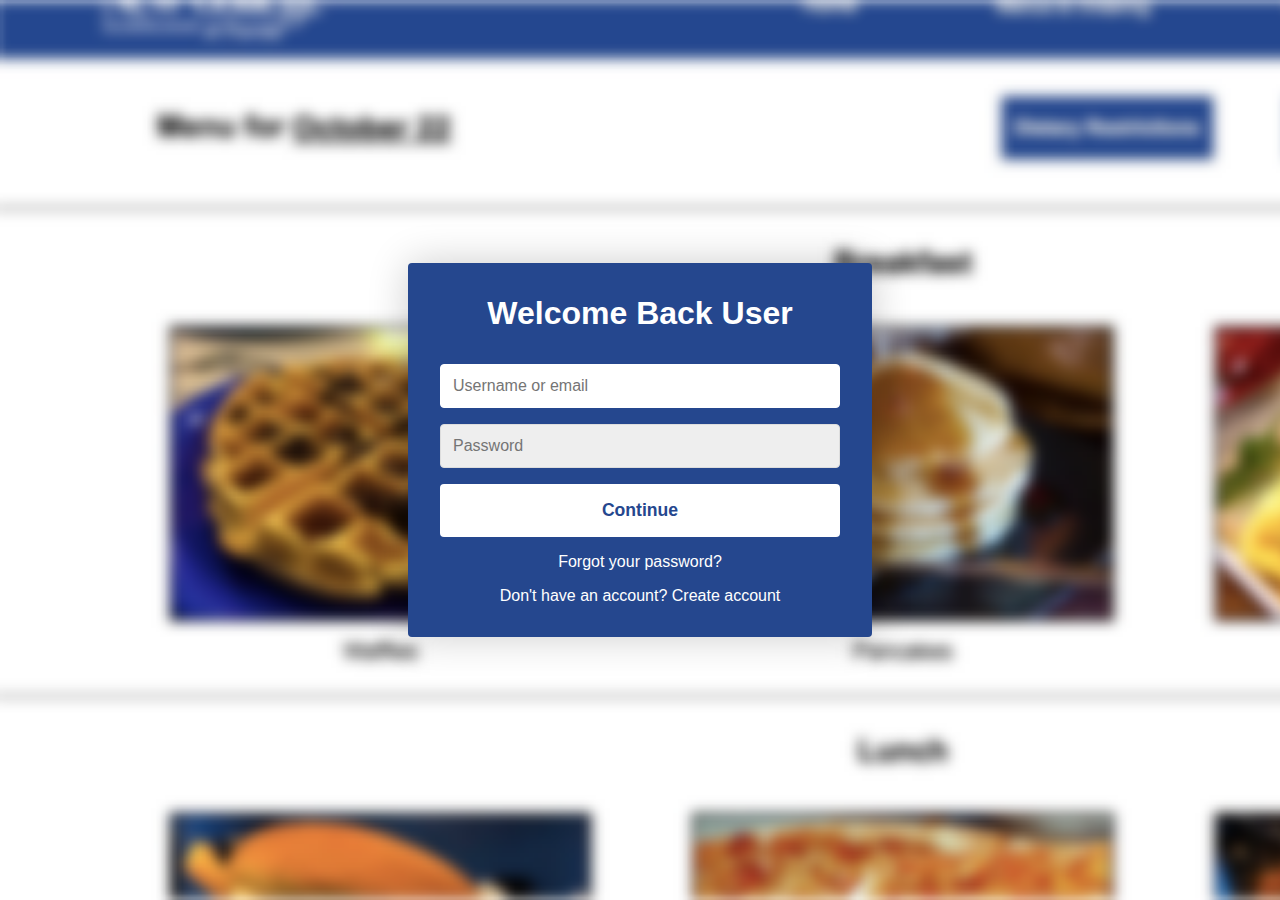
<file: signin.html>
<!DOCTYPE html>
<head>
    <meta name="viewport" content="width=device-width, initial-scale=1.0">
    <meta charset="utf-8">
    <title>Metz Login</title>
    <link rel="shortcut icon" href="/assets/favicon.ico">
    <link rel="stylesheet" href="signin.css">
</head>
<body>
    <div class="bg-image">
    <div class="container">
        <form class="form" id="login">
            <h1 class="form__title">Welcome Back User</h1>
            <div class="form__message form__message--error"></div>
            <div class="form__input-group">
                <input type="text" class="form__input" autofocus placeholder="Username or email">
                <div class="form__input-error-message"></div>
            </div>
            <div class="form__input-group">
                <input type="password" class="form__input" autofocus placeholder="Password">
                <div class="form__input-error-message"></div>
            </div>
            <button class="form__button" type="submit">Continue</button>
            <p class="form__text">
                <a href="#" class="form__link">Forgot your password?</a>
            </p>
            <p class="form__text">
                <a class="form__link" href="./" id="linkCreateAccount">Don't have an account? Create account</a>
            </p>
        </form>
        <form class="form--hidden" id="createAccount">
            <h1 class="form__title">Create Account</h1>
            <div class="form__message form__message--error"></div>
            <div class="form__input-group">
                <input type="text" id="signupUsername" class="form__input" autofocus placeholder="Username">
                <div class="form__input-error-message"></div>
            </div>
            <div class="form__input-group">
                <input type="text" class="form__input" autofocus placeholder="Email Address">
                <div class="form__input-error-message"></div>
            </div>
            <div class="form__input-group">
                <input type="password" class="form__input" autofocus placeholder="Password">
                <div class="form__input-error-message"></div>
            </div>
            <div class="form__input-group">
                <input type="password" class="form__input" autofocus placeholder="Confirm password">
                <div class="form__input-error-message"></div>
            </div>
            <button class="form__button" type="submit">Continue</button>
            <p class="form__text">
                <a class="form__link" href="./" id="linkLogin">Already have an account? Sign in</a>
            </p>
        </form>
    </div>
</div>
    <script src="signin.js"></script>
</body>
</file>
<file: signin.css>
body {
    --color-primary: white;
    --color-primary-dark: #7cc1e9;
    --color-secondary: #ffffff;
    --color-error: #cc3333;
    --color-success: #4bb544;
    --border-radius: 4px;

    margin: 0;
    height: 100vh;
    display: flex;
    align-items: center;
    justify-content: center;
    font-size: 18px;
    background: url(images/blurry-image.png);
    background-size: cover;
}

.container {
    width: 400px;
    max-width: 400px;
    margin: 1rem;
    padding: 2rem;
    box-shadow: 0 0 40px rgba(0, 0, 0, 0.2);
    border-radius: var(--border-radius);
    background: #25478E;
}

.container,
.form__input,
.form__button {
    font: 500 1rem 'Quicksand', sans-serif;
}

.form--hidden {
    display: none;
}

.form > *:first-child {
    margin-top: 0;
}

.form > *:last-child {
    margin-bottom: 0;
}

.form__title {
    margin-bottom: 2rem;
    text-align: center;
    color: white;
}

.form__message {
    text-align: center;
    margin-bottom: 1rem;
}

.form__message--success {
    color: var(--color-success);
}

.form__message--error {
    color: var(--color-error);
}

.form__input-group {
    margin-bottom: 1rem;
}

.form__input {
    display: block;
    width: 100%;
    padding: 0.75rem;
    box-sizing: border-box;
    border-radius: var(--border-radius);
    border: 1px solid #dddddd;
    outline: none;
    background: #eeeeee;
    transition: background 0.2s, border-color 0.2s;
}

.form__input:focus {
    border-color: var(--color-primary);
    background: #ffffff;
}

.form__input--error {
    color: var(--color-error);
    border-color: var(--color-error);
}

.form__input-error-message {
    margin-top: 0.5rem;
    font-size: 0.85rem;
    color: var(--color-error);
}

.form__button {
    width: 100%;
    padding: 1rem 2rem;
    font-weight: bold;
    font-size: 1.1rem;
    color: #25478E;
    border: none;
    border-radius: var(--border-radius);
    outline: none;
    cursor: pointer;
    background: var(--color-primary);
}

.form__button:hover {
    background: var(--color-primary-dark);
}

.form__button:active {
    transform: scale(0.98);
}

.form__text {
    text-align: center;
}

.form__link {
    color: var(--color-secondary);
    text-decoration: none;
    cursor: pointer;
}

.form__link:hover {
    text-decoration: underline;
}
</file>
